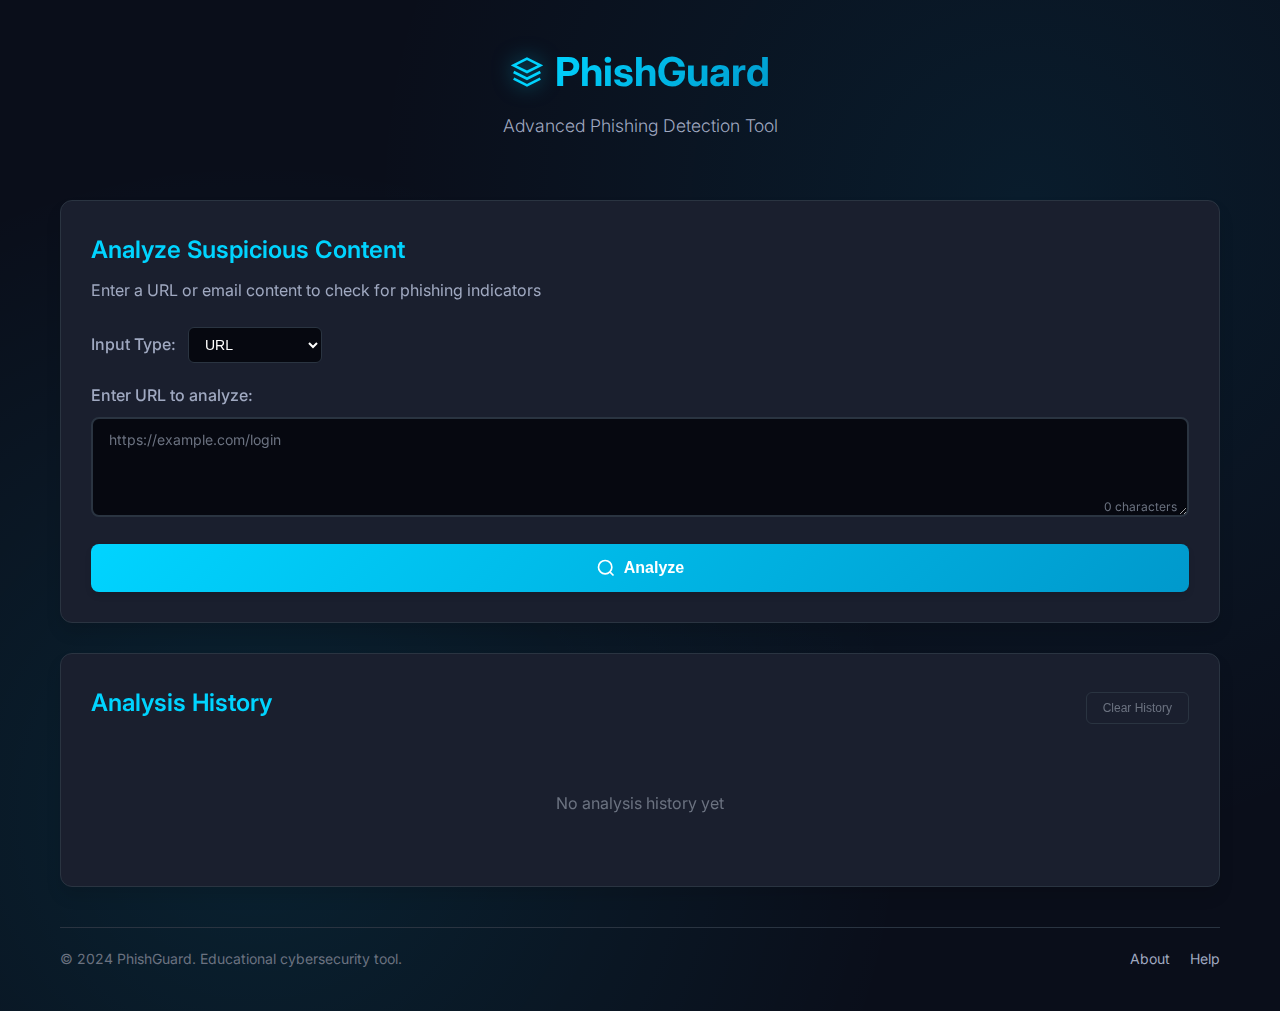
<file: Documents/frontend/index.html>
<!DOCTYPE html>
<html lang="en">
<head>
    <meta charset="UTF-8">
    <meta name="viewport" content="width=device-width, initial-scale=1.0">
    <title>PhishGuard - Phishing Detection Tool</title>
    <link rel="stylesheet" href="style.css">
    <link rel="preconnect" href="https://fonts.googleapis.com">
    <link rel="preconnect" href="https://fonts.gstatic.com" crossorigin>
    <link href="https://fonts.googleapis.com/css2?family=Inter:wght@300;400;500;600;700&display=swap" rel="stylesheet">
</head>
<body>
    <div class="container">
        <!-- Header -->
        <header class="header">
            <div class="logo">
                <svg width="32" height="32" viewBox="0 0 24 24" fill="none" stroke="currentColor" stroke-width="2">
                    <path d="M12 2L2 7L12 12L22 7L12 2Z"></path>
                    <path d="M2 17L12 22L22 17"></path>
                    <path d="M2 12L12 17L22 12"></path>
                </svg>
                <h1>PhishGuard</h1>
            </div>
            <p class="tagline">Advanced Phishing Detection Tool</p>
        </header>

        <!-- Main Content -->
        <main class="main-content">
            <!-- Input Section -->
            <section class="input-section">
                <h2>Analyze Suspicious Content</h2>
                <p class="section-description">
                    Enter a URL or email content to check for phishing indicators
                </p>

                <form id="analysisForm" class="analysis-form">
                    <!-- Input Type Selection -->
                    <div class="input-type-selector">
                        <label for="inputType">Input Type:</label>
                        <select id="inputType" name="inputType" required>
                            <option value="url">URL</option>
                            <option value="email">Email Content</option>
                        </select>
                    </div>

                    <!-- Text Input -->
                    <div class="input-container">
                        <label for="userInput" class="input-label">
                            <span id="inputLabel">Enter URL to analyze:</span>
                        </label>
                        <textarea 
                            id="userInput" 
                            name="userInput" 
                            placeholder="https://example.com/login"
                            rows="4"
                            required
                        ></textarea>
                        <div class="char-count">
                            <span id="charCount">0</span> characters
                        </div>
                    </div>

                    <!-- Submit Button -->
                    <button type="submit" id="analyzeBtn" class="analyze-btn">
                        <svg width="20" height="20" viewBox="0 0 24 24" fill="none" stroke="currentColor" stroke-width="2">
                            <circle cx="11" cy="11" r="8"></circle>
                            <path d="m21 21-4.35-4.35"></path>
                        </svg>
                        Analyze
                    </button>
                </form>
            </section>

            <!-- Loading State -->
            <div id="loadingState" class="loading-state hidden">
                <div class="spinner"></div>
                <p>Analyzing content for phishing indicators...</p>
            </div>

            <!-- Results Section -->
            <section id="resultsSection" class="results-section hidden">
                <h2>Analysis Results</h2>
                
                <!-- Risk Summary -->
                <div class="risk-summary">
                    <div class="risk-score-container">
                        <div class="risk-score">
                            <span id="riskScore">0</span>
                            <span class="score-max">/100</span>
                        </div>
                        <div id="riskLevel" class="risk-level">Low Risk</div>
                    </div>
                    
                    <div class="risk-visual">
                        <div class="risk-bar">
                            <div id="riskBarFill" class="risk-bar-fill"></div>
                        </div>
                    </div>
                </div>

                <!-- Analysis Summary -->
                <div class="analysis-summary">
                    <p id="analysisSummary"></p>
                </div>

                <!-- Triggered Rules -->
                <div id="triggeredRulesContainer" class="triggered-rules hidden">
                    <h3>Detection Details</h3>
                    <ul id="triggeredRulesList" class="rules-list">
                        <!-- Rules will be populated here -->
                    </ul>
                </div>

                <!-- Action Buttons -->
                <div class="action-buttons">
                    <button id="exportBtn" class="export-btn">
                        <svg width="16" height="16" viewBox="0 0 24 24" fill="none" stroke="currentColor" stroke-width="2">
                            <path d="M21 15v4a2 2 0 0 1-2 2H5a2 2 0 0 1-2-2v-4"></path>
                            <polyline points="7 10 12 15 17 10"></polyline>
                            <line x1="12" y1="15" x2="12" y2="3"></line>
                        </svg>
                        Export Report
                    </button>
                    <button id="newAnalysisBtn" class="new-analysis-btn">
                        <svg width="16" height="16" viewBox="0 0 24 24" fill="none" stroke="currentColor" stroke-width="2">
                            <path d="M1 4v6h6"></path>
                            <path d="M23 20v-6h-6"></path>
                            <path d="M20.49 9A9 9 0 0 0 5.64 5.64L1 10m22 4l-4.64 4.36A9 9 0 0 1 3.51 15"></path>
                        </svg>
                        New Analysis
                    </button>
                </div>
            </section>

            <!-- History Section -->
            <section id="historySection" class="history-section">
                <div class="history-header">
                    <h2>Analysis History</h2>
                    <button id="clearHistoryBtn" class="clear-history-btn">Clear History</button>
                </div>
                <div id="historyList" class="history-list">
                    <p class="no-history">No analysis history yet</p>
                </div>
            </section>
        </main>

        <!-- Footer -->
        <footer class="footer">
            <p>&copy; 2024 PhishGuard. Educational cybersecurity tool.</p>
            <div class="footer-links">
                <a href="#" id="aboutBtn">About</a>
                <a href="#" id="helpBtn">Help</a>
            </div>
        </footer>
    </div>

    <!-- Modal for About/Help -->
    <div id="modal" class="modal hidden">
        <div class="modal-content">
            <div class="modal-header">
                <h3 id="modalTitle">About PhishGuard</h3>
                <button id="closeModal" class="close-modal">&times;</button>
            </div>
            <div id="modalBody" class="modal-body">
                <!-- Content will be populated here -->
            </div>
        </div>
    </div>

    <script src="script.js"></script>
</body>
</html>
</file>
<file: Documents/frontend/style.css>
/* PhishGuard - Cybersecurity-themed CSS */

:root {
    /* Color Palette - Cybersecurity Theme */
    --primary-color: #00d4ff;
    --secondary-color: #0099cc;
    --danger-color: #ff3860;
    --warning-color: #ffdd57;
    --success-color: #23d160;
    --dark-bg: #0a0e1a;
    --darker-bg: #060810;
    --card-bg: #1a1f2e;
    --border-color: #2a3441;
    --text-primary: #ffffff;
    --text-secondary: #a0a9c1;
    --text-muted: #6b7280;
    
    /* Risk Level Colors */
    --risk-low: #23d160;
    --risk-medium: #ffdd57;
    --risk-high: #ff3860;
    
    /* Gradients */
    --primary-gradient: linear-gradient(135deg, #00d4ff 0%, #0099cc 100%);
    --danger-gradient: linear-gradient(135deg, #ff3860 0%, #ff1744 100%);
    --card-gradient: linear-gradient(135deg, #1a1f2e 0%, #0f1419 100%);
    
    /* Shadows */
    --shadow-sm: 0 2px 4px rgba(0, 0, 0, 0.1);
    --shadow-md: 0 4px 6px rgba(0, 0, 0, 0.1);
    --shadow-lg: 0 10px 15px rgba(0, 0, 0, 0.1);
    --shadow-xl: 0 20px 25px rgba(0, 0, 0, 0.1);
    --glow-primary: 0 0 20px rgba(0, 212, 255, 0.3);
    --glow-danger: 0 0 20px rgba(255, 56, 96, 0.3);
    
    /* Transitions */
    --transition-fast: 0.15s ease;
    --transition-normal: 0.3s ease;
    --transition-slow: 0.5s ease;
}

/* Reset and Base Styles */
* {
    margin: 0;
    padding: 0;
    box-sizing: border-box;
}

body {
    font-family: 'Inter', -apple-system, BlinkMacSystemFont, 'Segoe UI', Roboto, sans-serif;
    background: var(--dark-bg);
    color: var(--text-primary);
    line-height: 1.6;
    min-height: 100vh;
    background-image: 
        radial-gradient(circle at 20% 80%, rgba(0, 212, 255, 0.1) 0%, transparent 50%),
        radial-gradient(circle at 80% 20%, rgba(0, 153, 204, 0.1) 0%, transparent 50%);
}

.container {
    max-width: 1200px;
    margin: 0 auto;
    padding: 20px;
    min-height: 100vh;
    display: flex;
    flex-direction: column;
}

/* Header Styles */
.header {
    text-align: center;
    margin-bottom: 40px;
    padding: 20px 0;
}

.logo {
    display: flex;
    align-items: center;
    justify-content: center;
    gap: 12px;
    margin-bottom: 8px;
}

.logo svg {
    color: var(--primary-color);
    filter: drop-shadow(0 0 10px rgba(0, 212, 255, 0.5));
}

.logo h1 {
    font-size: 2.5rem;
    font-weight: 700;
    background: var(--primary-gradient);
    -webkit-background-clip: text;
    -webkit-text-fill-color: transparent;
    background-clip: text;
}

.tagline {
    color: var(--text-secondary);
    font-size: 1.1rem;
    font-weight: 300;
}

/* Main Content */
.main-content {
    flex: 1;
    display: flex;
    flex-direction: column;
    gap: 30px;
}

/* Section Styles */
section {
    background: var(--card-bg);
    border-radius: 12px;
    padding: 30px;
    border: 1px solid var(--border-color);
    box-shadow: var(--shadow-lg);
    backdrop-filter: blur(10px);
}

section h2 {
    font-size: 1.5rem;
    font-weight: 600;
    margin-bottom: 8px;
    color: var(--primary-color);
}

.section-description {
    color: var(--text-secondary);
    margin-bottom: 24px;
}

/* Form Styles */
.analysis-form {
    display: flex;
    flex-direction: column;
    gap: 20px;
}

.input-type-selector {
    display: flex;
    align-items: center;
    gap: 12px;
}

.input-type-selector label {
    font-weight: 500;
    color: var(--text-secondary);
}

.input-type-selector select {
    background: var(--darker-bg);
    border: 1px solid var(--border-color);
    color: var(--text-primary);
    padding: 8px 12px;
    border-radius: 6px;
    font-size: 14px;
    cursor: pointer;
    transition: var(--transition-fast);
}

.input-type-selector select:focus {
    outline: none;
    border-color: var(--primary-color);
    box-shadow: 0 0 0 3px rgba(0, 212, 255, 0.1);
}

.input-container {
    position: relative;
}

.input-label {
    display: block;
    font-weight: 500;
    color: var(--text-secondary);
    margin-bottom: 8px;
}

#userInput {
    width: 100%;
    background: var(--darker-bg);
    border: 2px solid var(--border-color);
    color: var(--text-primary);
    padding: 12px 16px;
    border-radius: 8px;
    font-size: 14px;
    font-family: 'Inter', monospace;
    resize: vertical;
    min-height: 100px;
    transition: var(--transition-fast);
}

#userInput:focus {
    outline: none;
    border-color: var(--primary-color);
    box-shadow: 0 0 0 3px rgba(0, 212, 255, 0.1);
}

#userInput::placeholder {
    color: var(--text-muted);
}

.char-count {
    position: absolute;
    bottom: 8px;
    right: 12px;
    font-size: 12px;
    color: var(--text-muted);
}

/* Button Styles */
.analyze-btn {
    background: var(--primary-gradient);
    color: white;
    border: none;
    padding: 14px 24px;
    border-radius: 8px;
    font-size: 16px;
    font-weight: 600;
    cursor: pointer;
    display: flex;
    align-items: center;
    justify-content: center;
    gap: 8px;
    transition: var(--transition-normal);
    box-shadow: var(--shadow-md);
}

.analyze-btn:hover {
    transform: translateY(-2px);
    box-shadow: var(--shadow-xl), var(--glow-primary);
}

.analyze-btn:active {
    transform: translateY(0);
}

.analyze-btn:disabled {
    opacity: 0.6;
    cursor: not-allowed;
    transform: none;
}

/* Loading State */
.loading-state {
    text-align: center;
    padding: 40px;
}

.spinner {
    width: 40px;
    height: 40px;
    border: 3px solid var(--border-color);
    border-top: 3px solid var(--primary-color);
    border-radius: 50%;
    animation: spin 1s linear infinite;
    margin: 0 auto 20px;
}

@keyframes spin {
    0% { transform: rotate(0deg); }
    100% { transform: rotate(360deg); }
}

/* Results Section */
.results-section {
    animation: fadeIn 0.5s ease;
}

@keyframes fadeIn {
    from { opacity: 0; transform: translateY(20px); }
    to { opacity: 1; transform: translateY(0); }
}

.risk-summary {
    display: grid;
    grid-template-columns: 1fr 2fr;
    gap: 30px;
    align-items: center;
    margin-bottom: 30px;
}

.risk-score-container {
    text-align: center;
}

.risk-score {
    font-size: 3rem;
    font-weight: 700;
    line-height: 1;
    margin-bottom: 8px;
}

.score-max {
    font-size: 1.5rem;
    color: var(--text-muted);
    font-weight: 400;
}

.risk-level {
    font-size: 1.2rem;
    font-weight: 600;
    padding: 8px 16px;
    border-radius: 20px;
    display: inline-block;
}

.risk-level.low {
    background: rgba(35, 209, 96, 0.2);
    color: var(--risk-low);
    border: 1px solid var(--risk-low);
}

.risk-level.medium {
    background: rgba(255, 221, 87, 0.2);
    color: var(--warning-color);
    border: 1px solid var(--warning-color);
}

.risk-level.high {
    background: rgba(255, 56, 96, 0.2);
    color: var(--risk-high);
    border: 1px solid var(--risk-high);
}

.risk-bar {
    width: 100%;
    height: 20px;
    background: var(--darker-bg);
    border-radius: 10px;
    overflow: hidden;
    border: 1px solid var(--border-color);
}

.risk-bar-fill {
    height: 100%;
    border-radius: 10px;
    transition: width 1s ease, background-color 0.5s ease;
}

.risk-bar-fill.low {
    background: var(--risk-low);
}

.risk-bar-fill.medium {
    background: var(--warning-color);
}

.risk-bar-fill.high {
    background: var(--risk-high);
}

.analysis-summary {
    background: var(--darker-bg);
    padding: 20px;
    border-radius: 8px;
    border-left: 4px solid var(--primary-color);
    margin-bottom: 24px;
}

.analysis-summary p {
    color: var(--text-secondary);
    font-size: 1.1rem;
}

/* Triggered Rules */
.triggered-rules h3 {
    font-size: 1.2rem;
    margin-bottom: 16px;
    color: var(--primary-color);
}

.rules-list {
    list-style: none;
    display: flex;
    flex-direction: column;
    gap: 12px;
}

.rules-list li {
    background: var(--darker-bg);
    padding: 16px;
    border-radius: 8px;
    border-left: 4px solid var(--warning-color);
    display: flex;
    align-items: flex-start;
    gap: 12px;
}

.rules-list li::before {
    content: "⚠️";
    font-size: 16px;
    flex-shrink: 0;
}

/* Action Buttons */
.action-buttons {
    display: flex;
    gap: 12px;
    margin-top: 24px;
}

.export-btn, .new-analysis-btn {
    background: var(--card-gradient);
    color: var(--text-primary);
    border: 1px solid var(--border-color);
    padding: 12px 20px;
    border-radius: 8px;
    font-size: 14px;
    font-weight: 500;
    cursor: pointer;
    display: flex;
    align-items: center;
    gap: 8px;
    transition: var(--transition-fast);
}

.export-btn:hover, .new-analysis-btn:hover {
    background: var(--darker-bg);
    border-color: var(--primary-color);
    transform: translateY(-1px);
}

/* History Section */
.history-header {
    display: flex;
    justify-content: space-between;
    align-items: center;
    margin-bottom: 20px;
}

.clear-history-btn {
    background: transparent;
    color: var(--text-muted);
    border: 1px solid var(--border-color);
    padding: 8px 16px;
    border-radius: 6px;
    font-size: 12px;
    cursor: pointer;
    transition: var(--transition-fast);
}

.clear-history-btn:hover {
    color: var(--danger-color);
    border-color: var(--danger-color);
}

.history-list {
    max-height: 300px;
    overflow-y: auto;
}

.history-item {
    background: var(--darker-bg);
    padding: 16px;
    border-radius: 8px;
    margin-bottom: 12px;
    border-left: 4px solid var(--primary-color);
    cursor: pointer;
    transition: var(--transition-fast);
}

.history-item:hover {
    background: var(--border-color);
}

.history-item-header {
    display: flex;
    justify-content: space-between;
    align-items: center;
    margin-bottom: 8px;
}

.history-item-type {
    font-size: 12px;
    color: var(--text-muted);
    text-transform: uppercase;
    font-weight: 600;
}

.history-item-score {
    font-weight: 600;
    padding: 4px 8px;
    border-radius: 4px;
    font-size: 12px;
}

.history-item-score.low {
    background: rgba(35, 209, 96, 0.2);
    color: var(--risk-low);
}

.history-item-score.medium {
    background: rgba(255, 221, 87, 0.2);
    color: var(--warning-color);
}

.history-item-score.high {
    background: rgba(255, 56, 96, 0.2);
    color: var(--risk-high);
}

.history-item-content {
    color: var(--text-secondary);
    font-size: 14px;
    overflow: hidden;
    text-overflow: ellipsis;
    white-space: nowrap;
}

.no-history {
    text-align: center;
    color: var(--text-muted);
    padding: 40px;
}

/* Footer */
.footer {
    margin-top: 40px;
    padding: 20px 0;
    border-top: 1px solid var(--border-color);
    display: flex;
    justify-content: space-between;
    align-items: center;
    color: var(--text-muted);
    font-size: 14px;
}

.footer-links {
    display: flex;
    gap: 20px;
}

.footer-links a {
    color: var(--text-secondary);
    text-decoration: none;
    transition: var(--transition-fast);
}

.footer-links a:hover {
    color: var(--primary-color);
}

/* Modal */
.modal {
    position: fixed;
    top: 0;
    left: 0;
    width: 100%;
    height: 100%;
    background: rgba(0, 0, 0, 0.8);
    display: flex;
    justify-content: center;
    align-items: center;
    z-index: 1000;
}

.modal-content {
    background: var(--card-bg);
    border-radius: 12px;
    padding: 0;
    max-width: 600px;
    width: 90%;
    max-height: 80vh;
    overflow: hidden;
    border: 1px solid var(--border-color);
}

.modal-header {
    display: flex;
    justify-content: space-between;
    align-items: center;
    padding: 20px 24px;
    border-bottom: 1px solid var(--border-color);
}

.modal-header h3 {
    margin: 0;
    color: var(--primary-color);
}

.close-modal {
    background: transparent;
    border: none;
    color: var(--text-muted);
    font-size: 24px;
    cursor: pointer;
    padding: 0;
    width: 30px;
    height: 30px;
    display: flex;
    align-items: center;
    justify-content: center;
    border-radius: 4px;
    transition: var(--transition-fast);
}

.close-modal:hover {
    background: var(--darker-bg);
    color: var(--text-primary);
}

.modal-body {
    padding: 24px;
    overflow-y: auto;
    max-height: calc(80vh - 80px);
}

.modal-body h4 {
    color: var(--primary-color);
    margin: 20px 0 10px 0;
}

.modal-body p, .modal-body li {
    color: var(--text-secondary);
    line-height: 1.6;
    margin-bottom: 8px;
}

.modal-body ul {
    margin-left: 20px;
}

/* Utility Classes */
.hidden {
    display: none !important;
}

.text-center {
    text-align: center;
}

/* Responsive Design */
@media (max-width: 768px) {
    .container {
        padding: 15px;
    }
    
    .logo h1 {
        font-size: 2rem;
    }
    
    section {
        padding: 20px;
    }
    
    .risk-summary {
        grid-template-columns: 1fr;
        gap: 20px;
    }
    
    .risk-score {
        font-size: 2.5rem;
    }
    
    .action-buttons {
        flex-direction: column;
    }
    
    .footer {
        flex-direction: column;
        gap: 12px;
        text-align: center;
    }
    
    .modal-content {
        width: 95%;
        margin: 20px;
    }
}

@media (max-width: 480px) {
    .container {
        padding: 10px;
    }
    
    .logo h1 {
        font-size: 1.8rem;
    }
    
    section {
        padding: 15px;
    }
    
    .input-type-selector {
        flex-direction: column;
        align-items: flex-start;
        gap: 8px;
    }
    
    .history-header {
        flex-direction: column;
        gap: 12px;
        align-items: flex-start;
    }
}
</file>
